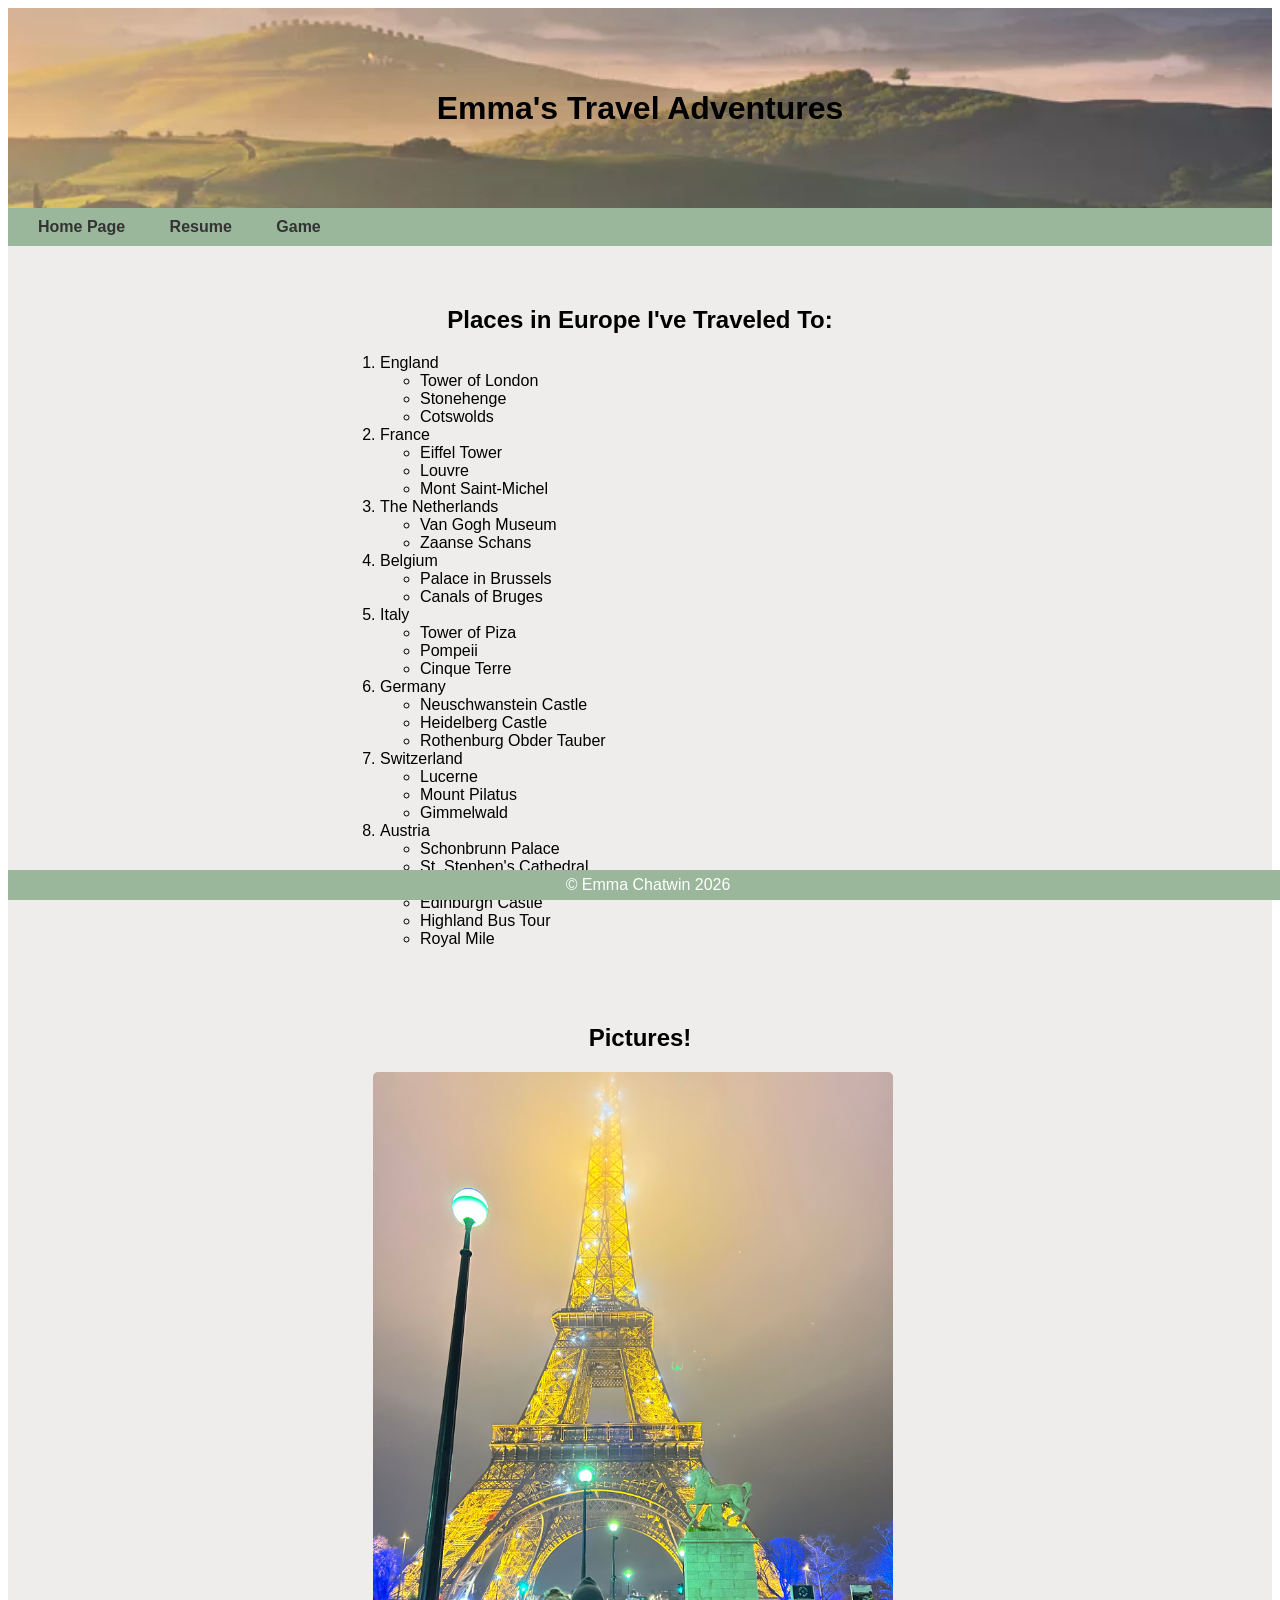
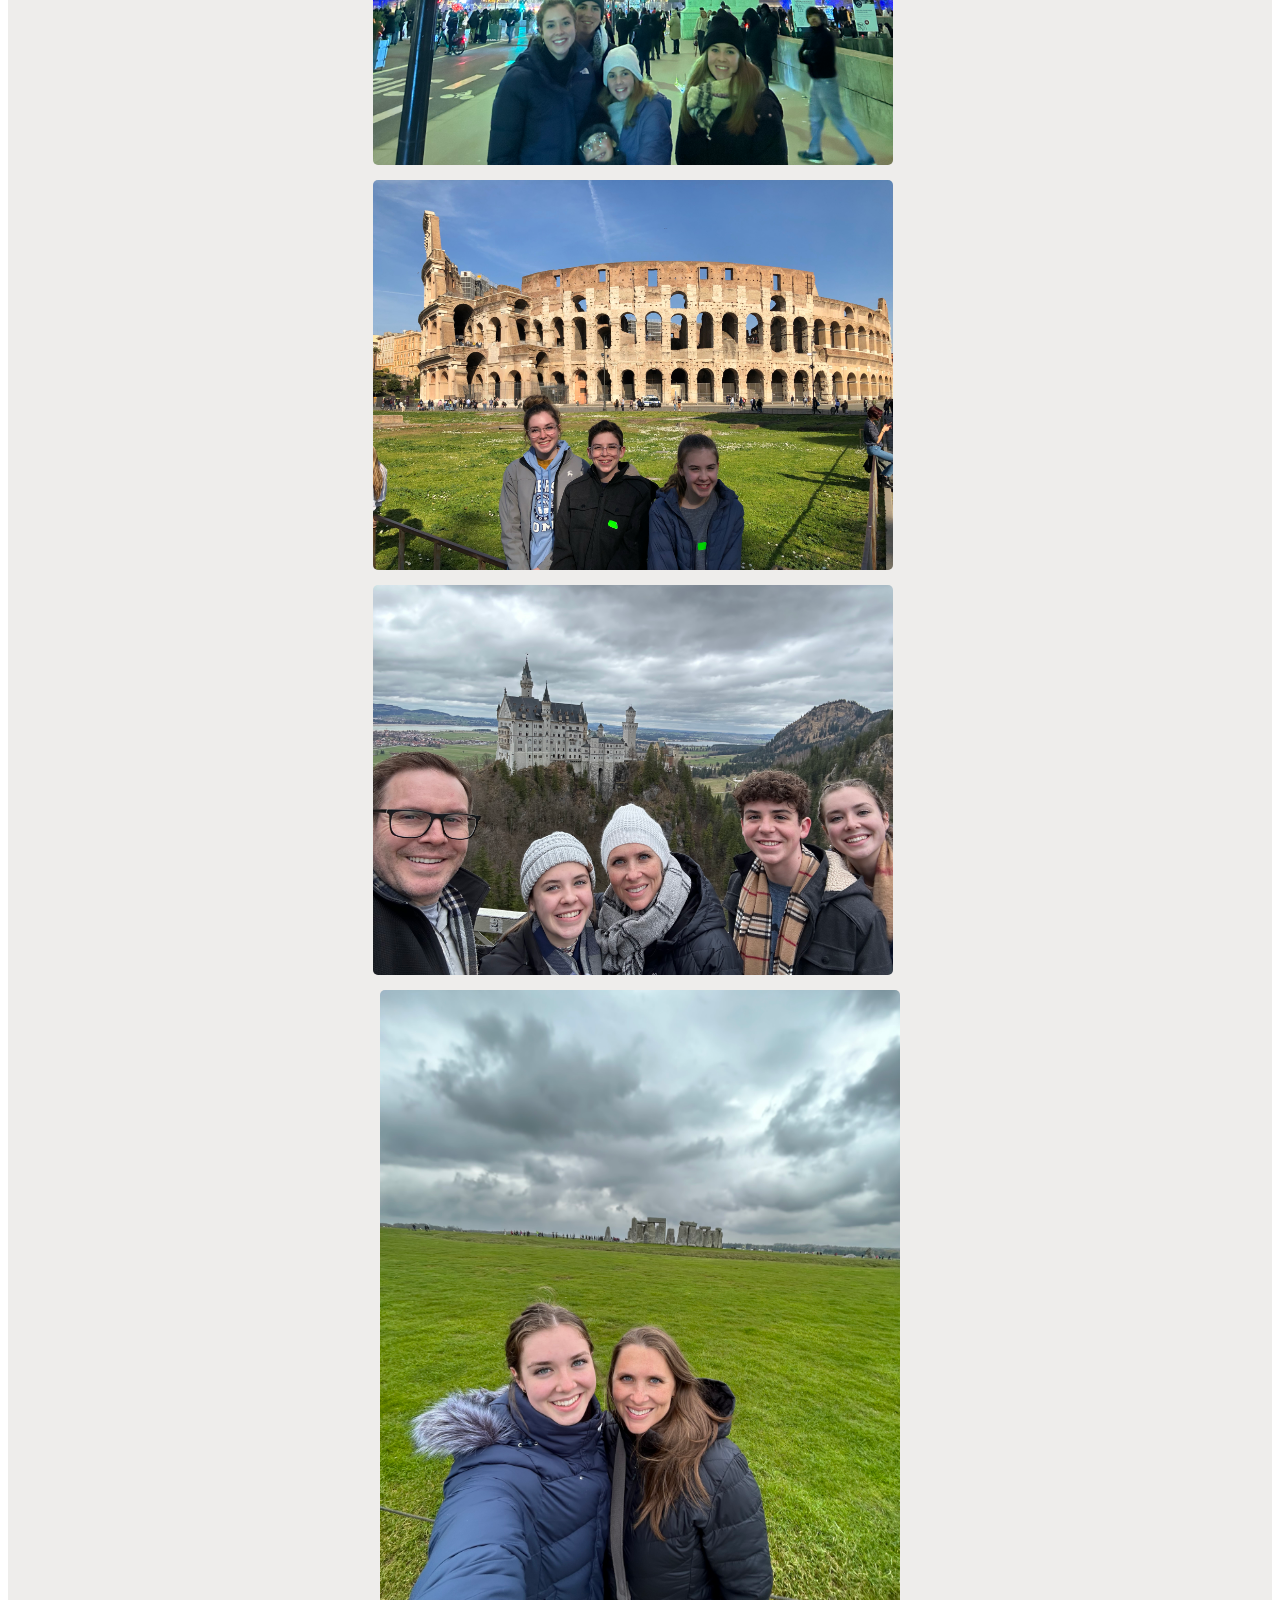
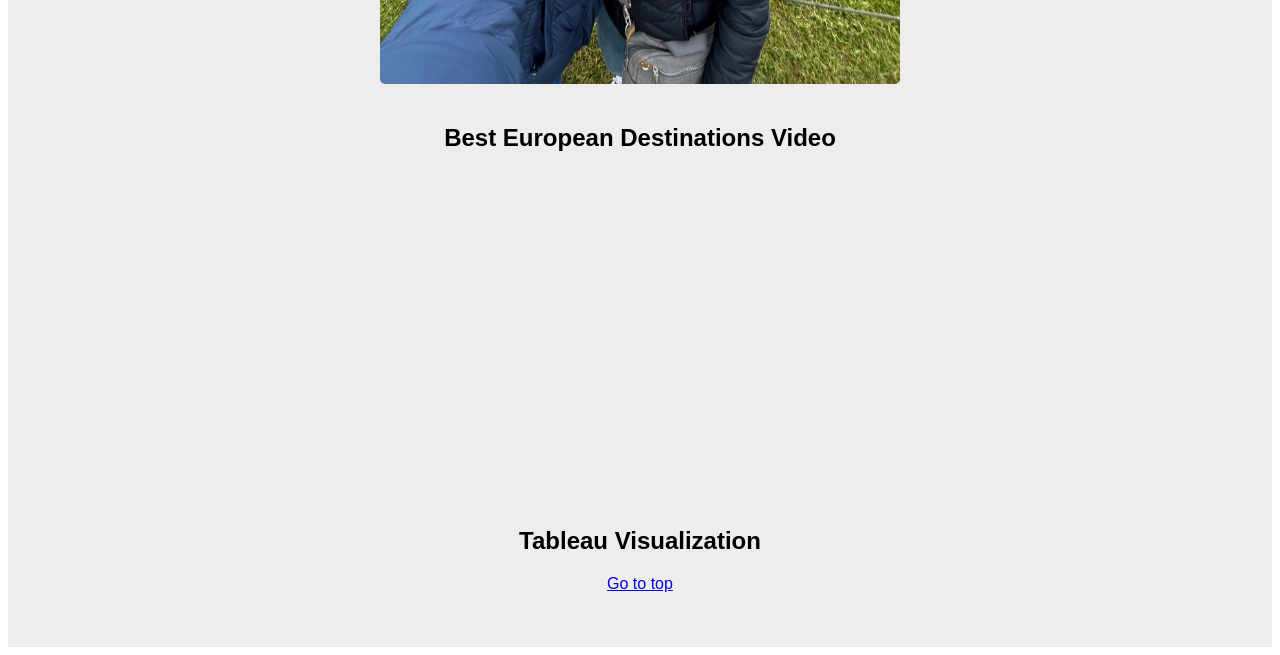
<file: scratch.html>
<!DOCTYPE html>
<html lang="en">
<head>
    <meta charset="UTF-8">
    <meta name="viewport" content="width=device-width, initial-scale=1.0">
    <title>Travel Adventures</title>
    <link rel="stylesheet" type="text/css" href="css/stylescratch.css">
</head>
<body>
    <h1 class="common header" id="top">Emma's Travel Adventures</h1>
        <nav class="common">
            <a href="index.html">Home Page</a>  
            <a href="resume.html">Resume</a> 
            <a href="snakegame.html">Game</a>
        </nav>

    <div class="common mainbody">
        <div class="text-content">
            <h2>Places in Europe I've Traveled To:</h2>    
                <ol>
                    <li>England</li>
                        <ul>
                            <li>Tower of London</li>
                            <li>Stonehenge</li>
                            <li>Cotswolds</li>
                        </ul>
                    <li>France</li>
                        <ul>
                            <li>Eiffel Tower</li>
                            <li>Louvre</li>
                            <li>Mont Saint-Michel</li>
                        </ul>
                    <li>The Netherlands</li>
                        <ul>
                            <li>Van Gogh Museum</li>
                            <li>Zaanse Schans</li>
                        </ul>
                    <li>Belgium</li>
                        <ul>
                            <li>Palace in Brussels</li>
                            <li>Canals of Bruges</li>
                        </ul>
                    <li>Italy</li>
                        <ul>
                            <li>Tower of Piza</li>
                            <li>Pompeii</li>
                            <li>Cinque Terre</li>
                        </ul>
                    <li>Germany</li>
                        <ul>
                            <li>Neuschwanstein Castle</li>
                            <li>Heidelberg Castle</li>
                            <li>Rothenburg Obder Tauber</li>
                        </ul>
                    <li>Switzerland</li>
                        <ul>
                            <li>Lucerne</li>
                            <li>Mount Pilatus</li>
                            <li>Gimmelwald</li>
                        </ul>
                    <li>Austria</li>
                        <ul>
                            <li>Schonbrunn Palace</li>
                            <li>St. Stephen's Cathedral</li>
                        </ul>
                    <li>Scotland</li>
                        <ul>
                            <li>Edinburgh Castle</li>
                            <li>Highland Bus Tour</li>
                            <li>Royal Mile</li>
                        </ul>
                </ol>
    </div>

    <h2>Pictures!</h2>
    <div class="image-grid">
        <img src="eiffel tower.jpeg" width="250">
        <br>
        <img src="rome.JPG" width="300"> 
        <br>
        <img src="germany.jpeg" width="300">
        <br>
        <img src="stonehenge.jpeg" width="250">
    </div>

    <h2>Best European Destinations Video</h2>
    <div class="video-container">
       <iframe width="560" height="315" src="https://www.youtube.com/embed/9yXiZuRFALs?si=UntP-wU594oF0Bor" title="YouTube video player" frameborder="0" allow="accelerometer; autoplay; clipboard-write; encrypted-media; gyroscope; picture-in-picture; web-share" referrerpolicy="strict-origin-when-cross-origin" allowfullscreen></iframe>
    </div>

    <div class="common mainbody">
        <div class="tableau-container">
            <h2>Tableau Visualization</h2>
            <div class='tableau-container' id='viz1775944493403' style='position: relative'><noscript><a href='#'><img alt='EUROPE TOTAL TOURISTS ' src='https:&#47;&#47;public.tableau.com&#47;static&#47;images&#47;YH&#47;YH4NM5JD2&#47;1_rss.png' style='border: none' /></a></noscript><object class='tableauViz'  style='display:none;'><param name='host_url' value='https%3A%2F%2Fpublic.tableau.com%2F' /> <param name='embed_code_version' value='3' /> <param name='path' value='shared&#47;YH4NM5JD2' /> <param name='toolbar' value='yes' /><param name='static_image' value='https:&#47;&#47;public.tableau.com&#47;static&#47;images&#47;YH&#47;YH4NM5JD2&#47;1.png' /> <param name='animate_transition' value='yes' /><param name='display_static_image' value='yes' /><param name='display_spinner' value='yes' /><param name='display_overlay' value='yes' /><param name='display_count' value='yes' /><param name='language' value='en-US' /></object></div>                <script type='text/javascript'>                    var divElement = document.getElementById('viz1775944493403');                    var vizElement = divElement.getElementsByTagName('object')[0];                    if ( divElement.offsetWidth > 800 ) { vizElement.style.width='100%';vizElement.style.maxWidth='1550px';vizElement.style.height=(divElement.offsetWidth*0.75)+'px';vizElement.style.maxHeight='987px';} else if ( divElement.offsetWidth > 500 ) { vizElement.style.width='100%';vizElement.style.maxWidth='1550px';vizElement.style.height=(divElement.offsetWidth*0.75)+'px';vizElement.style.maxHeight='987px';} else { vizElement.style.width='100%';vizElement.style.height='1127px';}                     var scriptElement = document.createElement('script');                    scriptElement.src = 'https://public.tableau.com/javascripts/api/viz_v1.js';                    vizElement.parentNode.insertBefore(scriptElement, vizElement);                </script>

            <a href="#top">Go to top</a>
            <br><br><br></div>
        </div>
    </div>

    <div class="footer">
        &copy; Emma Chatwin 2026
    </div>
</body>
</html>
</file>
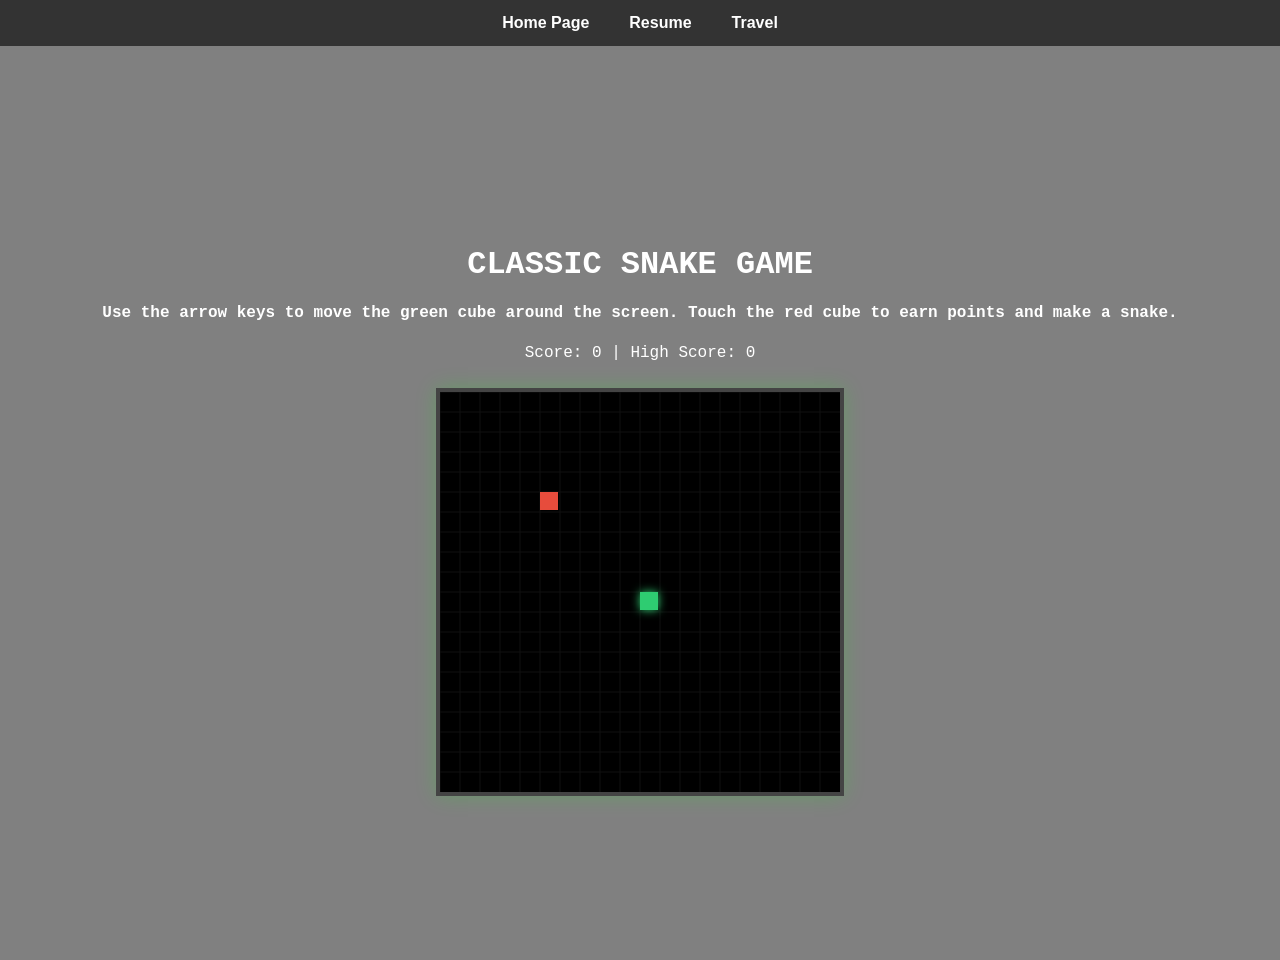
<file: snakegame.html>
<!DOCTYPE html>
<html lang="en">
<head>
    <meta charset="UTF-8">
    <meta name="viewport" content="width=device-width, initial-scale=1.0">
    <title>Classic Snake Pro</title>
    <style>
        body {
            background-color: gray;
            color: #fff;
            font-family: 'Courier New', Courier, monospace;
            display: flex;
            flex-direction: column;
            align-items: center;
            justify-content: center;
            height: 100vh;
            margin: 0;
        }

        #game-board {
            border: 4px solid #444;
            box-shadow: 0 0 20px rgba(0, 255, 0, 0.2);
            background-color: #000;
        }

        .stats {
            margin-bottom: 10px;
            text-align: center;
        }

        .btn-container {
            margin-top: 20px;
        }

        .btn {
            padding: 10px 20px;
            background-color: #2ecc71;
            color: black;
            text-decoration: none;
            font-weight: bold;
            border-radius: 3px;
            transition: 0.3s;
        }

        .btn:hover {
            background-color: #27ae60;
        }
        .navbar {
            width: 100%;
            background-color: #333;
            overflow: hidden;
            position: fixed; 
            top: 0;
            left: 0;
            display: flex;
            justify-content: center;
            z-index: 1000;
        }

        .navbar a {
            color: white;
            padding: 14px 20px;
            text-decoration: none;
            text-align: center;
            font-family: Arial, sans-serif;
            font-weight: bold;
            transition: background-color 0.3s;
        }

        .navbar a:hover {
            background-color: #2ecc71; 
            color: black;
        }

        body {
            padding-top: 60px;
        }
    </style>
</head>
<body>

    <div class="stats">
        <h1>CLASSIC SNAKE GAME</h1>
        <h4>Use the arrow keys to move the green cube around the screen. Touch the red cube to earn points and make a snake.</h4>
        <p>Score: <span id="current-score">0</span> | High Score: <span id="high-score">0</span></p>
    </div>

    <div class="navbar">
        <a href="index.html">Home Page</a>
        <a href="resume.html">Resume</a> <a href="scratch.html">Travel</a>   </div>

    <canvas id="game-board" width="400" height="400"></canvas>

    

    <script>
        const canvas = document.getElementById("game-board");
        const ctx = canvas.getContext("2d");
        const scoreDoc = document.getElementById("current-score");
        const highDoc = document.getElementById("high-score");

        const gridSize = 20;
        const tileCount = canvas.width / gridSize;

        let score = 0;
        let highScore = localStorage.getItem("snakeHighScore") || 0;
        highDoc.textContent = highScore;

        let snake = [{x: 10, y: 10}];
        let food = {x: 5, y: 5};
        let dx = 0;
        let dy = 0;
        let gameSpeed = 100;

        // Controls
        document.addEventListener("keydown", changeDirection);

        function changeDirection(event) {
            const LEFT_KEY = 37;
            const RIGHT_KEY = 39;
            const UP_KEY = 38;
            const DOWN_KEY = 40;

            const keyPressed = event.keyCode;
            const goingUp = dy === -1;
            const goingDown = dy === 1;
            const goingRight = dx === 1;
            const goingLeft = dx === -1;

            if (keyPressed === LEFT_KEY && !goingRight) { dx = -1; dy = 0; }
            if (keyPressed === UP_KEY && !goingDown) { dx = 0; dy = -1; }
            if (keyPressed === RIGHT_KEY && !goingLeft) { dx = 1; dy = 0; }
            if (keyPressed === DOWN_KEY && !goingUp) { dx = 0; dy = 1; }
        }

        function drawGame() {
            updateSnake();
            
            if (checkGameOver()) {
                if (score > highScore) {
                    localStorage.setItem("snakeHighScore", score);
                }
                alert("Game Over! Score: " + score);
                resetGame();
                return;
            }

            clearCanvas();
            drawFood();
            drawSnake();
            
            setTimeout(drawGame, gameSpeed);
        }

        function updateSnake() {
            const head = {x: snake[0].x + dx, y: snake[0].y + dy};
            
            // Only move if a direction is set
            if (dx !== 0 || dy !== 0) {
                snake.unshift(head);
                if (head.x === food.x && head.y === food.y) {
                    score += 10;
                    scoreDoc.textContent = score;
                    // Increase speed slightly
                    if (gameSpeed > 50) gameSpeed -= 2;
                    createFood();
                } else {
                    snake.pop();
                }
            }
        }

        function checkGameOver() {
            if (dx === 0 && dy === 0) return false;

            // Wall collisions
            if (snake[0].x < 0 || snake[0].x >= tileCount || snake[0].y < 0 || snake[0].y >= tileCount) {
                return true;
            }

            // Self collisions
            for (let i = 1; i < snake.length; i++) {
                if (snake[i].x === snake[0].x && snake[i].y === snake[0].y) return true;
            }
            return false;
        }

        function clearCanvas() {
            ctx.fillStyle = "black";
            ctx.fillRect(0, 0, canvas.width, canvas.height);
            
            // Subtle grid
            ctx.strokeStyle = "#111";
            for(let i=0; i<canvas.width; i+=gridSize) {
                ctx.beginPath(); ctx.moveTo(i,0); ctx.lineTo(i,canvas.height); ctx.stroke();
                ctx.beginPath(); ctx.moveTo(0,i); ctx.lineTo(canvas.width,i); ctx.stroke();
            }
        }

        function drawSnake() {
            ctx.fillStyle = "#2ecc71";
            ctx.shadowBlur = 10;
            ctx.shadowColor = "#2ecc71";
            snake.forEach(part => {
                ctx.fillRect(part.x * gridSize, part.y * gridSize, gridSize - 2, gridSize - 2);
            });
            ctx.shadowBlur = 0; // Reset blur for other elements
        }

        function drawFood() {
            ctx.fillStyle = "#e74c3c";
            ctx.fillRect(food.x * gridSize, food.y * gridSize, gridSize - 2, gridSize - 2);
        }

        function createFood() {
            food.x = Math.floor(Math.random() * tileCount);
            food.y = Math.floor(Math.random() * tileCount);
        }

        function resetGame() {
            score = 0;
            scoreDoc.textContent = score;
            snake = [{x: 10, y: 10}];
            dx = 0;
            dy = 0;
            gameSpeed = 100;
            drawGame();
        }

        drawGame();
    </script>
</body>
</html>
</file>
<file: css/stylescratch.css>
.header {
    background-image: url(../italylandscape.webp);
    color: black;
    height: 200px;
    line-height: 200px;
    margin: 0;
    text-align: center;
    background-size: cover;
}

.mainbody {
    background-color: #EEEDEB;
}

.text-content {
    text-align: left;
    max-width: 600px;
    margin: 0 auto;
    padding: 20px;
}

.image-grid {
    display: flex;
    flex-wrap: wrap;
    justify-content: center;
    gap: 15px;
    max-width: 800px;
    margin: 0 auto;
}

.image-grid img {
    display: block;
    width: 65%;
    height: auto;
    border-radius: 5px;
}

.footer {
    background-color: #9ab69b;
    color: white;
    height: 30px;
    line-height: 30px;
    position: fixed;
    bottom: 0px;
    width: 100%;
    text-align: center;
    font-family: Arial, Helvetica, sans-serif;
    z-index: 100;
}

.common {
    font-family: Arial, Helvetica, sans-serif;
}

nav {
    background-color: #9ab69b;
    padding: 10px;
    overflow: hidden;
    justify-content: center;
}

nav a {
    padding: 10px 20px;
    color: #333;
    text-decoration: none;
    font-size: 16px;
    font-weight: bold;
}

nav a:hover {
    background-color: #ccc;
    border-radius: 4px;
}

.video-container {
    margin: 20px 0;
}

h2 {
    text-align: center;
    width: 100%;
    margin-top: 40px;
    margin-bottom: 20px;
}

.video-container,
.tableau-container {
    display: flex;
    flex-direction: column;
    align-items: center;
    justify-content: center;
    width: 100%;
    margin: 0 auto;
}
</file>
